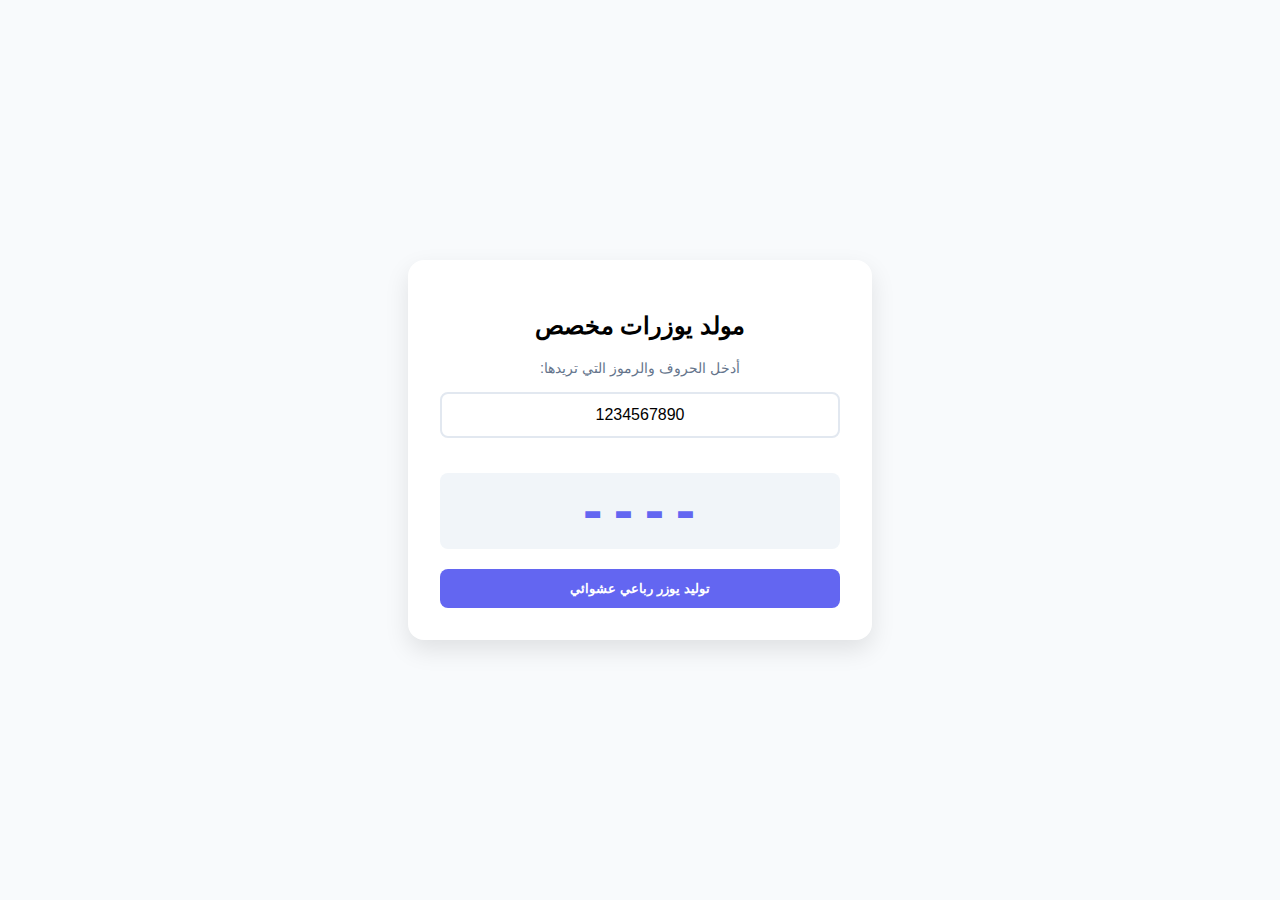
<file: instgram.html>
<!DOCTYPE html>
<html lang="ar" dir="rtl">
<head>
    <meta charset="UTF-8">
    <meta name="viewport" content="width=device-width, initial-scale=1.0">
    <title>مولد اليوزرات المخصص</title>
    <style>
        :root {
            --primary: #6366f1;
            --bg: #f8fafc;
        }
        body {
            font-family: 'Segoe UI', Tahoma, Geneva, Verdana, sans-serif;
            background-color: var(--bg);
            display: flex;
            justify-content: center;
            align-items: center;
            height: 100vh;
            margin: 0;
        }
        .card {
            background: white;
            padding: 2rem;
            border-radius: 1rem;
            box-shadow: 0 10px 25px rgba(0,0,0,0.1);
            width: 90%;
            max-width: 400px;
            text-align: center;
        }
        input {
            width: 100%;
            padding: 12px;
            margin: 15px 0;
            border: 2px solid #e2e8f0;
            border-radius: 8px;
            box-sizing: border-box;
            text-align: center;
            font-size: 1rem;
        }
        #result {
            font-size: 3rem;
            font-weight: 800;
            color: var(--primary);
            margin: 20px 0;
            letter-spacing: 2px;
            font-family: monospace;
            background: #f1f5f9;
            padding: 10px;
            border-radius: 8px;
        }
        button {
            background-color: var(--primary);
            color: white;
            border: none;
            padding: 12px 24px;
            border-radius: 8px;
            cursor: pointer;
            font-weight: bold;
            width: 100%;
            transition: opacity 0.2s;
        }
        button:hover {
            opacity: 0.9;
        }
        label {
            font-size: 0.9rem;
            color: #64748b;
        }
    </style>
</head>
<body>

<div class="card">
    <h2>مولد يوزرات مخصص</h2>
    
    <label>أدخل الحروف والرموز التي تريدها:</label>
    <input type="text" id="charPool" value="1234567890">
    <!-- <input type="text" id="charPool" value="abcdefghijklmnopqrstuvwxyz0123456789._"> -->
    
    <div id="result">----</div>
    
    <button onclick="generateCustomUser()">توليد يوزر رباعي عشوائي</button>
</div>

<script>
    function generateCustomUser() {
        // جلب السلسلة النصية التي أدخلها المستخدم
        const pool = document.getElementById('charPool').value;
        const resultDisplay = document.getElementById('result');
        let finalUser = '';

        if (pool.length < 1) {
            alert("الرجاء إدخال رموز في الحقل!");
            return;
        }

        // توليد 4 خانات عشوائية
        // for (let i = 0; i < 4; i++) {
        for (let i = 0; i < 11; i++) {
            const randomIndex = Math.floor(Math.random() * pool.length);
            finalUser += pool.charAt(randomIndex);
        }

        // عرض النتيجة
        resultDisplay.innerText = finalUser;
    }
</script>

</body>
</html>
</file>
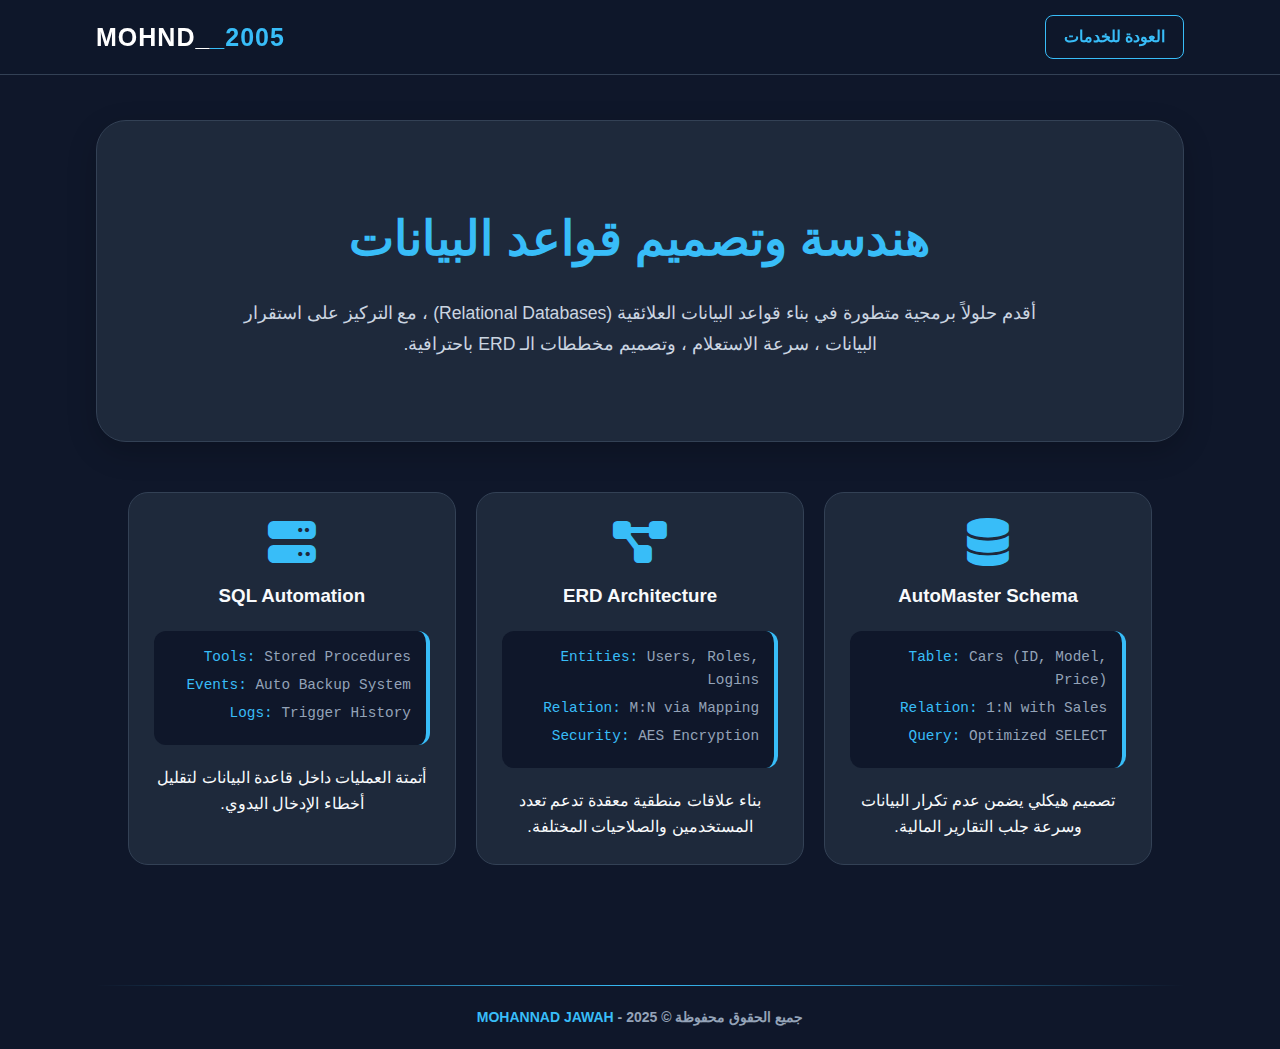
<file: service-database.html>
<!DOCTYPE html>
<html lang="ar" dir="rtl">
<head>
    <meta charset="UTF-8">
    <meta name="viewport" content="width=device-width, initial-scale=1.0">
    <title>مشاريع قواعد البيانات | Mohannad Jawah</title>
    <link rel="stylesheet" href="CSS/style.css">
    <link rel="stylesheet" href="https://cdnjs.cloudflare.com/ajax/libs/font-awesome/6.4.0/css/all.min.css">
    <link rel="stylesheet" href="CSS/service-database.css">
</head>
<body>

    <header>
        <nav class="container">
            <div class="logo">MOHND_<span>_2005</span></div>
            <a href="services.html" class="btn-back">
                <i class="fas fa-arrow-left arrow-icon"></i>
                <i class="fas fa-th-large"></i>
                <span>العودة للخدمات</span>
            </a>
        </nav>
    </header>

    <main class="container">
        <section class="db-hero">
            <h1>هندسة وتصميم قواعد البيانات</h1>
            <p>أقدم حلولاً برمجية متطورة في بناء قواعد البيانات العلائقية (Relational Databases) ، مع التركيز على استقرار البيانات ، سرعة الاستعلام ، وتصميم مخططات الـ ERD باحترافية.</p>
        </section>

        <div class="db-grid">
            
            <div class="db-card">
                <i class="fas fa-database db-icon"></i>
                <h3>AutoMaster Schema</h3>
                <div class="db-schema">
                    <code>Table: <span>Cars (ID, Model, Price)</span></code>
                    <code>Relation: <span>1:N with Sales</span></code>
                    <code>Query: <span>Optimized SELECT</span></code>
                </div>
                <p>تصميم هيكلي يضمن عدم تكرار البيانات وسرعة جلب التقارير المالية.</p>
            </div>

            <div class="db-card">
                <i class="fas fa-project-diagram db-icon"></i>
                <h3>ERD Architecture</h3>
                <div class="db-schema">
                    <code>Entities: <span>Users, Roles, Logins</span></code>
                    <code>Relation: <span>M:N via Mapping</span></code>
                    <code>Security: <span>AES Encryption</span></code>
                </div>
                <p>بناء علاقات منطقية معقدة تدعم تعدد المستخدمين والصلاحيات المختلفة.</p>
            </div>

            <div class="db-card">
                <i class="fas fa-server db-icon"></i>
                <h3>SQL Automation</h3>
                <div class="db-schema">
                    <code>Tools: <span>Stored Procedures</span></code>
                    <code>Events: <span>Auto Backup System</span></code>
                    <code>Logs: <span>Trigger History</span></code>
                </div>
                <p>أتمتة العمليات داخل قاعدة البيانات لتقليل أخطاء الإدخال اليدوي.</p>
            </div>

        </div>
    </main>

    

    <footer class="minimal-footer">
        <div class="container">
            <hr class="footer-line">
            <b><p class="copy-right">جميع الحقوق محفوظة &copy; 2025 - <span>MOHANNAD JAWAH</span></p></b>
        </div>
    </footer>

</body>
</html>
</file>
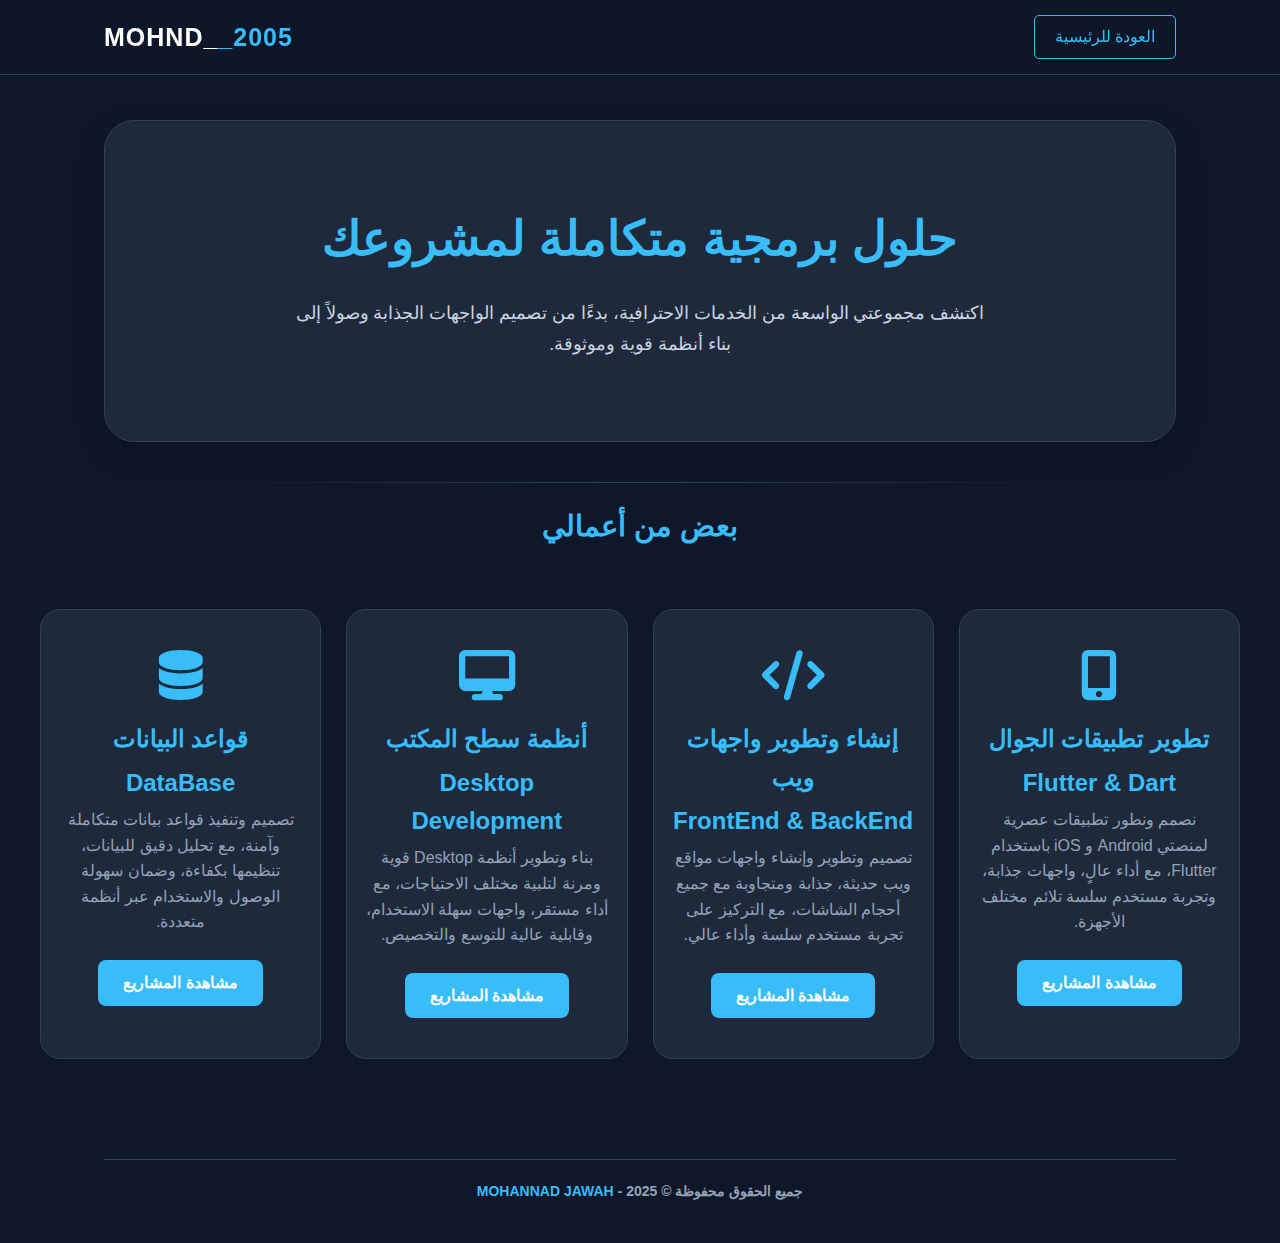
<file: services.html>
<!DOCTYPE html>
<html lang="ar" dir="rtl">
<head>
    <meta charset="UTF-8">
    <meta name="viewport" content="width=device-width, initial-scale=1.0">
    <title>خدماتي المتكاملة | Mohannad Jawah</title>
    <link rel="stylesheet" href="CSS/style.css">
    <link rel="stylesheet" href="https://cdnjs.cloudflare.com/ajax/libs/font-awesome/6.4.0/css/all.min.css">
    <link rel="stylesheet" href="CSS/services.css">
</head>
<body>

    <header>
        <nav class="container">
            <div class="logo">MOHND_<span>_2005</span></div>
            <a href="index.html" class="btn-secondary" style="padding: 8px 20px; text-decoration: none; border: 1px solid var(--main-color); border-radius: 5px; color: var(--main-color);"><span>العودة للرئيسية</span></a>
        </nav>
    </header>

    <div class="container">
        <section class="services-main-hero">
            <h1>حلول برمجية متكاملة لمشروعك</h1>
            <p>اكتشف مجموعتي الواسعة من الخدمات الاحترافية، بدءًا من تصميم الواجهات الجذابة وصولاً إلى بناء أنظمة قوية وموثوقة.</p>
        </section>

        <div class="divider-container">
            <hr class="section-divider">
            <div class="work-title">بعض من أعمالي</div>
        </div>
    </div>

    <main class="container services-grid-main">
        <div class="service-category-card" id="mobile-apps">
            <i class="fas fa-mobile-alt"></i>
            <h2>تطوير تطبيقات الجوال</h2>
            <h2>Flutter & Dart</h2>
            <p>نصمم ونطور تطبيقات عصرية لمنصتي Android و iOS باستخدام Flutter، مع أداء عالٍ، واجهات جذابة، وتجربة مستخدم سلسة تلائم مختلف الأجهزة.</p>
            <a href="service-mobile.html" class="btn-primary-link">مشاهدة المشاريع</a>
        </div>

        <div class="service-category-card" id="front-end">
            <i class="fas fa-code"></i>
            <h2>إنشاء وتطوير واجهات ويب</h2>
            <h2>FrontEnd & BackEnd</h2>
            <p>تصميم وتطوير وإنشاء واجهات مواقع ويب حديثة، جذابة ومتجاوبة مع جميع أحجام الشاشات، مع التركيز على تجربة مستخدم سلسة وأداء عالي.</p>
            <a href="service-web.html" class="btn-primary-link">مشاهدة المشاريع</a>
        </div>

        <div class="service-category-card" id="desktop-apps">
            <i class="fas fa-desktop"></i>
            <h2>أنظمة سطح المكتب</h2>
            <h2>Desktop Development</h2>
            <p>بناء وتطوير أنظمة Desktop قوية ومرنة لتلبية مختلف الاحتياجات، مع أداء مستقر، واجهات سهلة الاستخدام، وقابلية عالية للتوسع والتخصيص.</p>
            <a href="service-desktop.html" class="btn-primary-link">مشاهدة المشاريع</a>
        </div>

        <div class="service-category-card" id="databases">
            <i class="fas fa-database"></i>
            <h2>قواعد البيانات</h2>
            <h2>DataBase</h2>
            <p>تصميم وتنفيذ قواعد بيانات متكاملة وآمنة، مع تحليل دقيق للبيانات، تنظيمها بكفاءة، وضمان سهولة الوصول والاستخدام عبر أنظمة متعددة.</p>
            <a href="service-database.html" class="btn-primary-link">مشاهدة المشاريع</a>
        </div>
    </main>

    <footer class="minimal-footer">
        <div class="container">
            <hr class="footer-line">
            <b><p class="copy-right">جميع الحقوق محفوظة &copy; 2025 - <span>MOHANNAD JAWAH</span></p></b>
        </div>
    </footer>

</body>
</html>
</file>
<file: CSS/style.css>
:root {
    --bg-color: #0f172a;
    --second-bg-color: #1e293b;
    --text-color: #f8fafc;
    --main-color: #38bdf8;
    /* --bg-color: #0f172a; */
}

/* حل مشكلة تغطية الهيدر للأقسام عند الضغط على الروابط */
html {
    scroll-behavior: smooth;
}

/* لضمان عدم اختفاء القسم خلف الهيدر عند النقر */
section {
    scroll-margin-top: 80px;
}


* {
    margin: 0; padding: 0; box-sizing: border-box;
    text-decoration: none; list-style: none; scroll-behavior: smooth;
}

body {
    background: var(--bg-color);
    color: var(--text-color);
    font-family: 'Segoe UI', Tahoma, sans-serif;
    line-height: 1.6;
    overflow-x: hidden;
}

.container { max-width: 1200px; margin: auto; padding: 0 5%; }

/* Header */
header {
    background: rgba(15, 23, 42, 0.95);
    backdrop-filter: blur(10px);
    padding: 15px 0;
    position: fixed; 
    width: 100%; 
    top: 0;
    border-bottom: 1px solid #334155; 
    z-index: 1000;
}

nav { 
    display: flex; 
    justify-content: space-between;
    align-items: center; 
}

.logo { font-size: 25px; font-weight: 800; color: #ffffff; letter-spacing: 1px; }
.logo span { color: var(--main-color); }

.menu-icon {
    display: none;
    font-size: 24px;
    cursor: pointer;
    color: var(--text-color);
}

.nav-links { display: flex; gap: 25px; }
.nav-links li a {
    color: var(--text-color);
    font-size: 16px;
    display: flex;
    flex-direction: row-reverse;
    align-items: center;
    gap: 8px;
    transition: 0.3s;
}
.nav-links li a:hover { color: var(--main-color); }

/* Hero Section */
.hero { min-height: 90vh; display: flex; align-items: center; padding-top: 80px; }
.hero-content { flex: 1; }
.hero-content h1 { font-size: 3.5rem; margin-bottom: 10px; }
.typing { color: var(--main-color); }

.hero-btns { margin-top: 30px; display: flex; gap: 15px; }
.btn-primary { background: var(--main-color); color: white; padding: 12px 25px; border-radius: 8px; font-weight: bold; }
.btn-secondary { border: 1px solid var(--main-color); color: var(--main-color); padding: 12px 25px; border-radius: 8px; }

.hero-image { flex: 1; display: flex; justify-content: center; }
.img-box img {
    width: 320px; height: 320px;
    border-radius: 50%;
    object-fit: cover;
    border: 5px solid var(--main-color);
    box-shadow: 0 0 25px rgba(56, 189, 248, 0.3);
}

/* About & Services Sections */
.about-section, .services-section, .portfolio { padding: 80px 0; }
.section-header { text-align: center; margin-bottom: 50px; }
.section-header h2 { font-size: 32px; display: inline-block; border-bottom: 4px solid var(--main-color); padding-bottom: 10px; }

.about-cards, .services-grid, .projects-grid { 
    display: grid; 
    grid-template-columns: repeat(auto-fit, minmax(280px, 1fr)); 
    gap: 25px; 
}

/* كلاس الكروت الموحد */
.card, .service-card, .project-card { 
    background: var(--second-bg-color); 
    padding: 40px 25px; 
    border-radius: 20px; 
    text-align: center; 
    border: 1px solid #334155; 
    transition: 0.3s; 
}

.card:hover, .service-card:hover, .project-card:hover { transform: translateY(-10px); border-color: var(--main-color); }
.card i, .service-card i { font-size: 45px; color: var(--main-color); margin-bottom: 20px; }
.card h3, .service-card h3 { margin-bottom: 15px; font-size: 22px; color: var(--main-color); }

.skill-tag { display: inline-block; background: rgba(56, 189, 248, 0.1); color: var(--main-color); padding: 5px 15px; margin: 5px; border-radius: 20px; font-size: 13px; font-weight: bold; }
.view-project { display: inline-block; margin-top: 20px; color: var(--main-color); font-weight: bold; }

/* Contact Full Width */
.contact-full { background: var(--second-bg-color); padding: 80px 0; text-align: center; margin-top: 50px; }
.social-grid { display: grid; grid-template-columns: repeat(auto-fit, minmax(130px, 1fr)); gap: 20px; margin-top: 40px; }
.social-item { display: flex; flex-direction: column; align-items: center; gap: 10px; padding: 20px; background: rgba(255, 255, 255, 0.03); border-radius: 15px; color: var(--text-color); transition: 0.3s; }
.social-item:hover { background: var(--main-color); color: white; transform: translateY(-5px); }

/* Footer */
.minimal-footer { background: var(--bg-color); padding: 40px 0; text-align: center; }
.footer-line { border: 0; height: 1px; background: #334155; margin-bottom: 20px; }
.copy-right { color: #94a3b8; font-size: 14px; }
.copy-right span { color: var(--main-color); font-weight: bold; }

/* تنسيق خط الفاصل والنص الذي تحته */
        .divider-container {
            text-align: center;
            margin: 40px 0;
        }
        .section-divider {
            border: 0;
            height: 1px;
            background: linear-gradient(to left, transparent, #334155, transparent);
            width: 80%;
            margin: 0 auto 20px;
        }


/* ===========================================
    MEDIA QUERIES (المعدلة للمسافات الجانبية)
   =========================================== */

@media (max-width: 820px) {
    .menu-icon { display: block; }
    .nav-links {
        position: fixed;
        top: 0;
        right: -100%;
        width: 280px;
        height: 100vh;
        background: var(--second-bg-color);
        flex-direction: column;
        align-items: flex-start;
        padding: 100px 30px;
        gap: 30px;
        transition: 0.4s ease-in-out;
        z-index: 2000;
        box-shadow: -5px 0 15px rgba(0,0,0,0.5);
    }
    .nav-links.active { right: 0; }
    .close-menu { display: block; position: absolute; top: 20px; left: 20px; font-size: 28px; cursor: pointer; }
    .overlay { position: fixed; top: 0; left: 0; width: 100%; height: 100%; background: rgba(0,0,0,0.6); display: none; z-index: 1500; }
    .overlay.active { display: block; }
}

@media (max-width: 700px) {
    .hero {
        flex-direction: column-reverse;
        text-align: center;
        padding: 120px 25px 50px 25px; 
        height: auto;
    }
    .hero-content h1 { font-size: 2.5rem; }
    .hero-btns { justify-content: center; flex-wrap: wrap; }
    .hero-image { margin-bottom: 30px; }
    .img-box img { width: 250px; height: 250px; }

    .about-section, .services-section, .portfolio, .contact-full {
        padding: 60px 25px; 
    }

    .about-cards, .services-grid, .projects-grid, .social-grid {
        grid-template-columns: 1fr;
        gap: 20px;
    }

    .card, .service-card, .project-card {
        margin-bottom: 10px;
        width: 100%;
    }

    .contact-card { padding: 30px 20px; }
    .social-grid { grid-template-columns: repeat(2, 1fr); gap: 10px; }
}

@media (max-width: 480px) {
    .hero-content h1 { font-size: 2rem; }
    .logo { font-size: 20px; }
    .social-grid { grid-template-columns: 1fr; }
}


@media (max-width: 768px){
    .section-divider { width: 90%; }
}
</file>
<file: CSS/service-database.css>
/* التنسيقات الأساسية المتطابقة مع صفحاتك */
        header nav.container {
            display: flex;
            flex-direction: row-reverse;
            justify-content: space-between;
            align-items: center;
        }

        .container {
            max-width: 1900px; /* الحجم الكبير الذي طلبته */
            width: 95%;
            margin: 0 auto;
        }

        /* تنسيق الزر كما طلبته (سهم + أيقونة) */
        .btn-back {
            padding: 8px 18px;
            text-decoration: none;
            border: 1px solid var(--main-color);
            border-radius: 8px;
            color: var(--main-color);
            display: flex;
            align-items: center;
            gap: 10px;
            transition: 0.3s;
            font-weight: bold;
        }

        .btn-back .arrow-icon, .btn-back i:not(.arrow-icon) { display: none; }

        @media (max-width: 600px) {
            .btn-back span { display: none; }
            .btn-back .arrow-icon { display: block; font-size: 0.85rem; }
            .btn-back i:not(.arrow-icon) { display: block; font-size: 1.1rem; }
        }

        /* تصميم الهيرو (نفس أسلوب services-main-hero) */
        .db-hero {
            margin-top: 120px; 
            padding: 80px 40px;
            text-align: center;
            background: #1e293b; 
            border-radius: 30px; 
            border: 1px solid #334155;
            box-shadow: 0 10px 30px rgba(0,0,0,0.2);
        }
        
        .db-hero h1 { 
            font-size: clamp(1.8rem, 5vw, 3rem); 
            color: var(--main-color); 
            margin-bottom: 20px; 
        }

        .db-hero p { 
            font-size: 1.1rem; 
            color: #cbd5e1; 
            max-width: 800px; 
            margin: 0 auto; 
            line-height: 1.8; 
        }

        /* شبكة عرض قواعد البيانات */
        .db-grid {
            display: flex;
            flex-wrap: wrap; 
            justify-content: center; 
            gap: 20px; 
            padding: 50px 2%; 
        }

        .db-card {
            background: var(--second-bg-color);
            border-radius: 20px;
            border: 1px solid #334155;
            padding: 25px;
            text-align: center;
            transition: 0.4s ease;
            width: calc(33.33% - 20px);
            min-width: 300px;
        }

        .db-card:hover {
            border-color: var(--main-color);
            transform: translateY(-10px);
        }

        .db-icon {
            font-size: 3rem;
            color: var(--main-color);
            margin-bottom: 15px;
        }

        /* محاكاة علاقات البيانات (Entity Relationship) */
        .db-schema {
            background: #0f172a;
            border-radius: 12px;
            padding: 15px;
            margin: 20px 0;
            text-align: right;
            border-right: 4px solid var(--main-color);
            font-family: monospace;
        }

        .db-schema code { color: #38bdf8; display: block; margin-bottom: 5px; font-size: 0.9rem;}
        .db-schema code span { color: #94a3b8; }

        /* تذييل الصفحة (نفس الـ minimal-footer) */
        .minimal-footer { margin-top: 50px; padding: 20px 0; }
        .footer-line {
            border: 0;
            height: 1px;
            background: linear-gradient(to left, transparent, var(--main-color), transparent);
            margin-bottom: 20px;
        }
        .copy-right { text-align: center; color: #94a3b8; }

        @media (max-width: 992px) { .db-card { width: calc(50% - 20px); } }
        @media (max-width: 600px) { .db-card { width: 100%; } }
</file>
<file: CSS/services.css>
/* التعديل الأول: عكس أماكن العناصر في الهيدر */
        header nav.container {
            display: flex;
            flex-direction: row-reverse; 
            justify-content: space-between;
            align-items: center;
        }

        /* التعديل الثاني: جعل قسم الـ Hero كصندوق مستقل بحواف ولون مختلف */
        .services-main-hero {
            margin-top: 120px; 
            padding: 80px 40px;
            text-align: center;
            background: #1e293b; 
            border-radius: 30px; 
            border: 1px solid #334155;
            box-shadow: 0 10px 30px rgba(0,0,0,0.2);
        }
        
        .services-main-hero h1 { 
            font-size: 3rem; 
            color: var(--main-color); 
            margin-bottom: 20px; 
        }
        .services-main-hero p { 
            font-size: 1.1rem; 
            color: #cbd5e1; 
            max-width: 700px; 
            margin: 0 auto; 
            line-height: 1.8;
        }

        /* تنسيق خط الفاصل والنص الذي تحته */
        .divider-container {
            text-align: center;
            margin: 40px 0;
        }
        .section-divider {
            border: 0;
            height: 1px;
            background: linear-gradient(to left, transparent, #334155, transparent);
            width: 80%;
            margin: 0 auto 20px;
        }
        .work-title {
            color: var(--main-color);
            font-size: 1.8rem;
            font-weight: bold;
            letter-spacing: 1px;
        }

        /* تنسيق الكروت */
        .service-category-card {
            background: var(--second-bg-color);
            border-radius: 20px;
            padding: 40px 30px;
            border: 1px solid #334155;
            transition: 0.3s;
            text-align: center;
            padding-left: 2ch;
            padding-right: 2ch;
        }
        
        .service-category-card:hover { 
            border-color: var(--main-color); 
            transform: translateY(-10px); 
            box-shadow: 0 10px 30px rgba(56, 189, 248, 0.1);
        }
        .service-category-card i {
            font-size: 50px;
            color: var(--main-color);
            margin-bottom: 20px;
            display: block;
        }
        .service-category-card h2 { color: var(--main-color); margin-bottom: 5px; }
        .service-category-card p { color: #94a3b8; margin-bottom: 25px; }
        
        .btn-primary-link {
            display: inline-block;
            background: var(--main-color);
            color: white;
            padding: 10px 25px;
            border-radius: 8px;
            font-weight: bold;
            text-decoration: none;
            transition: 0.3s;
        }

        .services-grid-main {
            display: grid;
            grid-template-columns: repeat(auto-fit, minmax(280px, 1fr));
            gap: 25px;
            padding: 20px 0 60px; 
        }

        /* Footer */
        .minimal-footer { 
            background: var(--bg-color); 
            padding: 40px 0; 
            text-align: center; 
        }

        .footer-line { 
            border: 0; 
            height: 1px; 
            background: #334155; 
            margin-bottom: 20px; 
        }

        .copy-right span {
            color: var(--main-color);
            font-weight: bold;
        }

        /* Media Query */
        @media (max-width: 768px) {
            .services-main-hero h1 { font-size: 2rem; }
            .services-main-hero { margin-top: 100px; margin-left: 15px; margin-right: 15px; padding: 40px 20px; }
            .service-category-card { margin-left: 15px; margin-right: 15px; }
            .section-divider { width: 90%; }
            .work-title { font-size: 1.4rem; }
        }

        @media (max-width: 480px) {
            .btn-secondary span { display: none; }
            .btn-secondary::before { content: "\f015 \2190"; font-family: "Font Awesome 6 Free"; font-weight: 900; }
            .btn-secondary { padding: 8px 15px !important; }
        }
</file>
